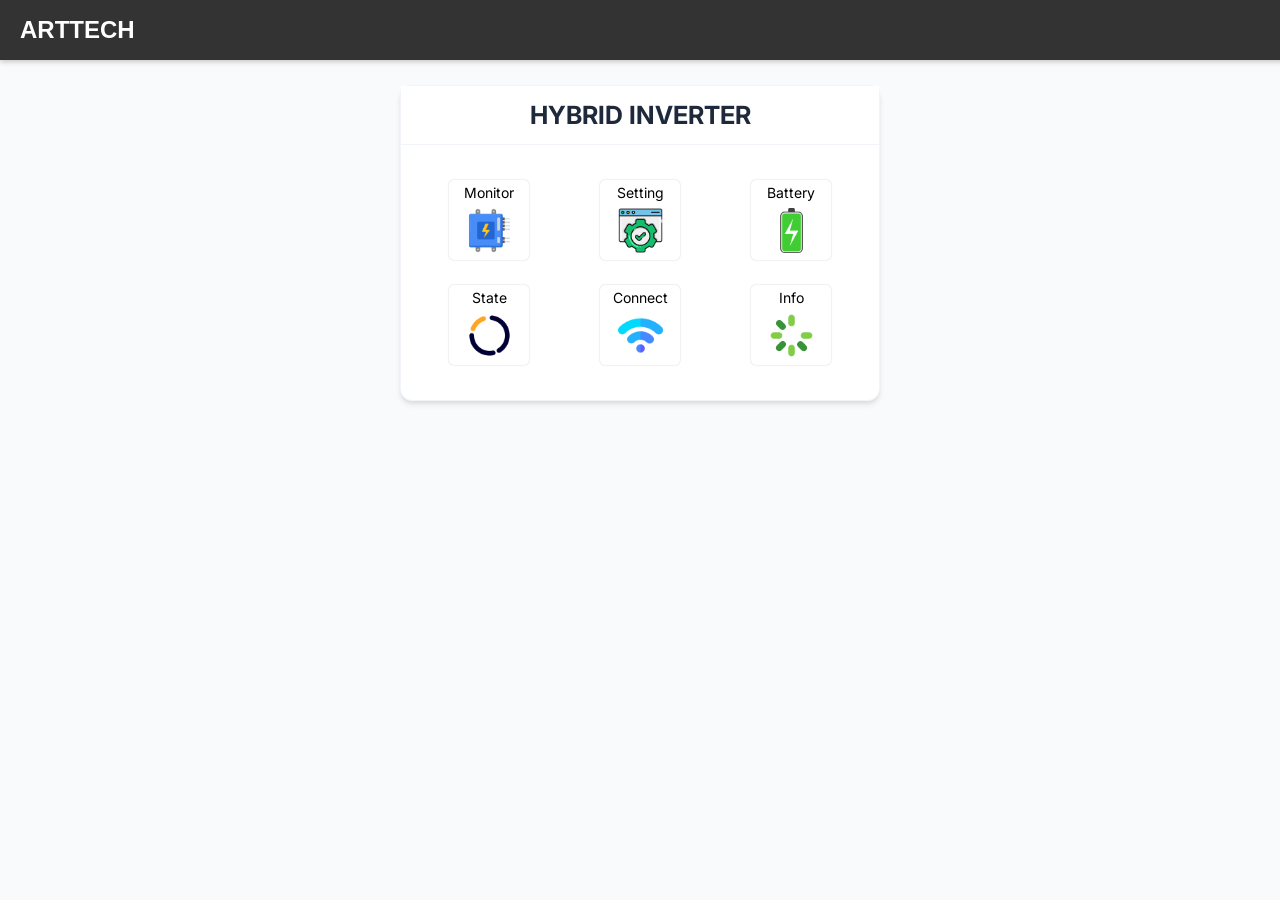
<file: data/index.html>
<!DOCTYPE html>
<html lang="en">
<head>
    <meta charset="UTF-8">
    <meta http-equiv="X-UA-Compatible" content="IE=edge">
    <meta name="viewport" content="width=device-width, initial-scale=1.0">
    <title>ARTTECH</title>
    <link rel="stylesheet" href="mainstyle.css">
    <link rel="stylesheet" href="substyle.css">
</head>

<body >
    <header class="navbar">
        <div class="navbar-brand">
            <a href="index.html" class="navbar-logo-link">
                <span class="navbar-text">ARTTECH</span>
            </a>
        </div>
    </header>

    <div class="main-container">     
            <div class="blockhead">
                <div class="blockname">
                    <p class="namehead">HYBRID INVERTER</p>
                </div>  
            </div>  
            <div class="blockcontent">           
                <div class="menu-grid">
                    <a href="monitor.html" class="blockicon-link">
                        <div class="blockicon" id="inverter">
                            <p class="namesub">Monitor</p>
                            <div><img src="pic/pic-monitor.png" width="45" height="45"></div>
                        </div>
                    </a>

                    <a href="set.html" class="blockicon-link">
                        <div class="blockicon" id="setting">
                            <p class="namesub">Setting</p>
                            <div><img src="pic/pic-setting.png" width="45" height="45"></div>
                        </div>
                    </a>

                    <a href="batt.html" class="blockicon-link">
                        <div class="blockicon" id="battery">
                            <p class="namesub">Battery</p>
                            <div><img src="pic/pic-battery.png" width="45" height="45"></div>
                        </div>
                    </a>

                    <a href="state.html" class="blockicon-link">
                        <div class="blockicon" id="state">
                            <p class="namesub">State</p>
                            <div><img src="pic/pic-state.png" width="45" height="45"></div>
                        </div>
                    </a>

                    <a href="network.html" class="blockicon-link">
                        <div class="blockicon" id="connect">
                            <p class="namesub">Connect</p>
                            <div><img src="pic/pic-connect.png" width="45" height="45"></div>
                        </div>
                    </a>
                    
                    <a href="info.html" class="blockicon-link">
                        <div class="blockicon" id="info">
                            <p class="namesub">Info</p>
                            <div><img src="pic/pic-info.png" width="45" height="45"></div>
                        </div>
                    </a>
                </div> 
            </div> 
    </div>

<!-- 
    <footer class="main-footer">
        <div class="footer-content">
            <p>&copy; 2025 www.arttech.com copyright.</p>
        </div>
    </footer>
 -->

<!-- <script src="iscript.js"></script> -->

</body>
</html>
</file>
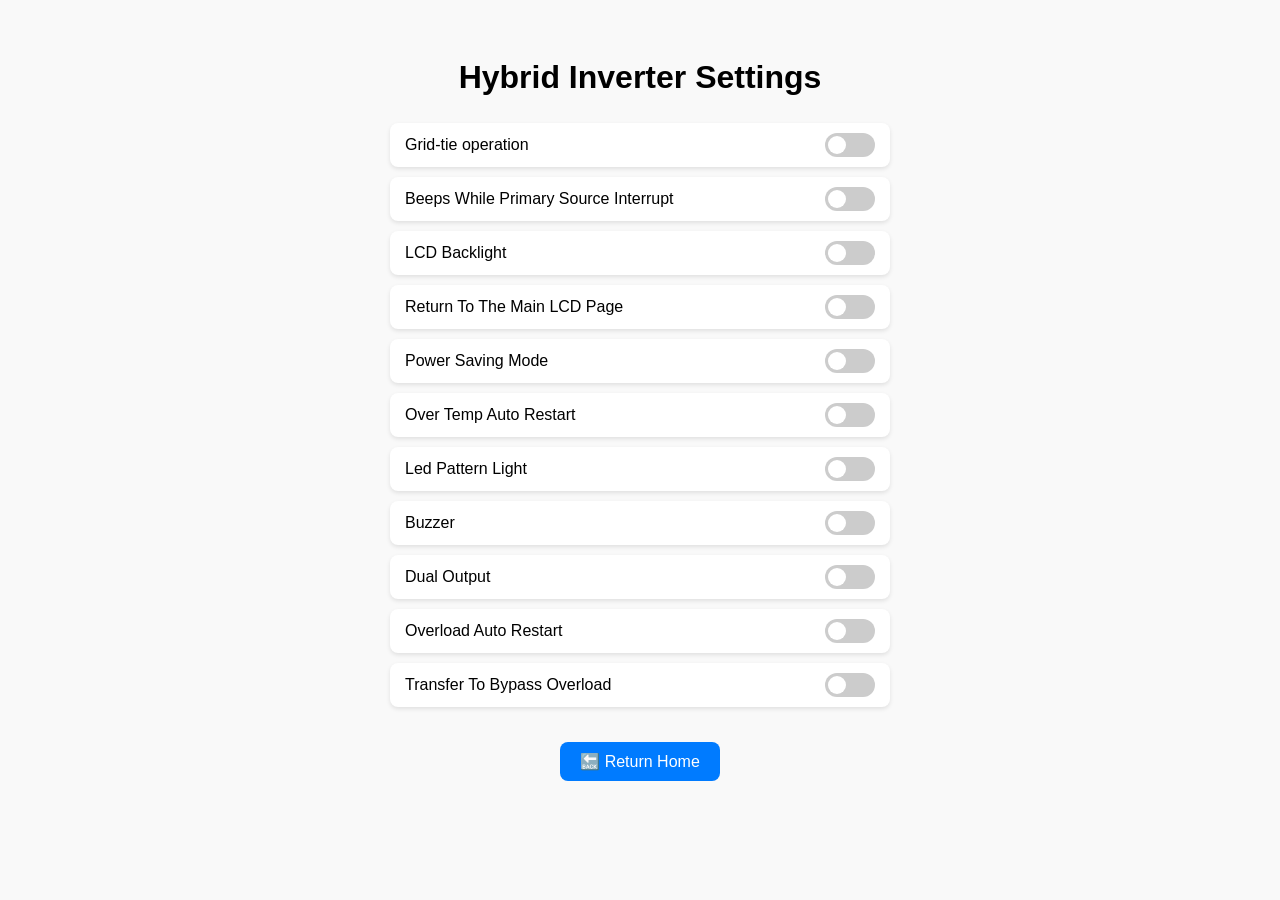
<file: data/setting/index.html>
<!DOCTYPE html>
<html lang="en">
<head>
  <meta charset="UTF-8">
  <title>Hybrid Inverter Settings</title>
  <link rel="stylesheet" href="styles.css">
</head>
<body>

  <h1>Hybrid Inverter Settings</h1>

  <div class="toggle-container">
    <div class="toggle-row">
      <span>Grid-tie operation</span>
      <label class="switch">
        <input type="checkbox" onchange="toggleSetting(this,'Grid-tie operation')">
        <span class="slider"></span>
      </label>
    </div>

    <div class="toggle-row">
      <span>Beeps While Primary Source Interrupt</span>
      <label class="switch">
        <input type="checkbox" onchange="toggleSetting(this,'Beeps While Primary Source Interrupt')">
        <span class="slider"></span>
      </label>
    </div>

    <div class="toggle-row">
      <span>LCD Backlight</span>
      <label class="switch">
        <input type="checkbox" onchange="toggleSetting(this,'LCD Backlight')">
        <span class="slider"></span>
      </label>
    </div>

    <div class="toggle-row">
      <span>Return To The Main LCD Page</span>
      <label class="switch">
        <input type="checkbox" onchange="toggleSetting(this,'Return To The Main LCD Page')">
        <span class="slider"></span>
      </label>
    </div>

    <div class="toggle-row">
      <span>Power Saving Mode</span>
      <label class="switch">
        <input type="checkbox" onchange="toggleSetting(this,'Power Saving Mode')">
        <span class="slider"></span>
      </label>
    </div>

    <div class="toggle-row">
      <span>Over Temp Auto Restart</span>
      <label class="switch">
        <input type="checkbox" onchange="toggleSetting(this,'Over Temp Auto Restart')">
        <span class="slider"></span>
      </label>
    </div>

    <div class="toggle-row">
      <span>Led Pattern Light</span>
      <label class="switch">
        <input type="checkbox" onchange="toggleSetting(this,'Led Pattern Light')">
        <span class="slider"></span>
      </label>
    </div>

    <div class="toggle-row">
      <span>Buzzer</span>
      <label class="switch">
        <input type="checkbox" onchange="toggleSetting(this,'Buzzer')">
        <span class="slider"></span>
      </label>
    </div>

    <div class="toggle-row">
      <span>Dual Output</span>
      <label class="switch">
        <input type="checkbox" onchange="toggleSetting(this,'Dual Output')">
        <span class="slider"></span>
      </label>
    </div>

    <div class="toggle-row">
      <span>Overload Auto Restart</span>
      <label class="switch">
        <input type="checkbox" onchange="toggleSetting(this,'Overload Auto Restart')">
        <span class="slider"></span>
      </label>
    </div>

    <div class="toggle-row">
      <span>Transfer To Bypass Overload</span>
      <label class="switch">
        <input type="checkbox" onchange="toggleSetting(this,'Transfer To Bypass Overload')">
        <span class="slider"></span>
      </label>
    </div>
  </div>

  <div style="text-align: center; margin-top: 30px;">
    <a href="home.html">
        <button class="home-button">🔙 Return Home</button>
    </a>
  </div>

  <script src="script.js"></script>
</body>
</html>
</file>
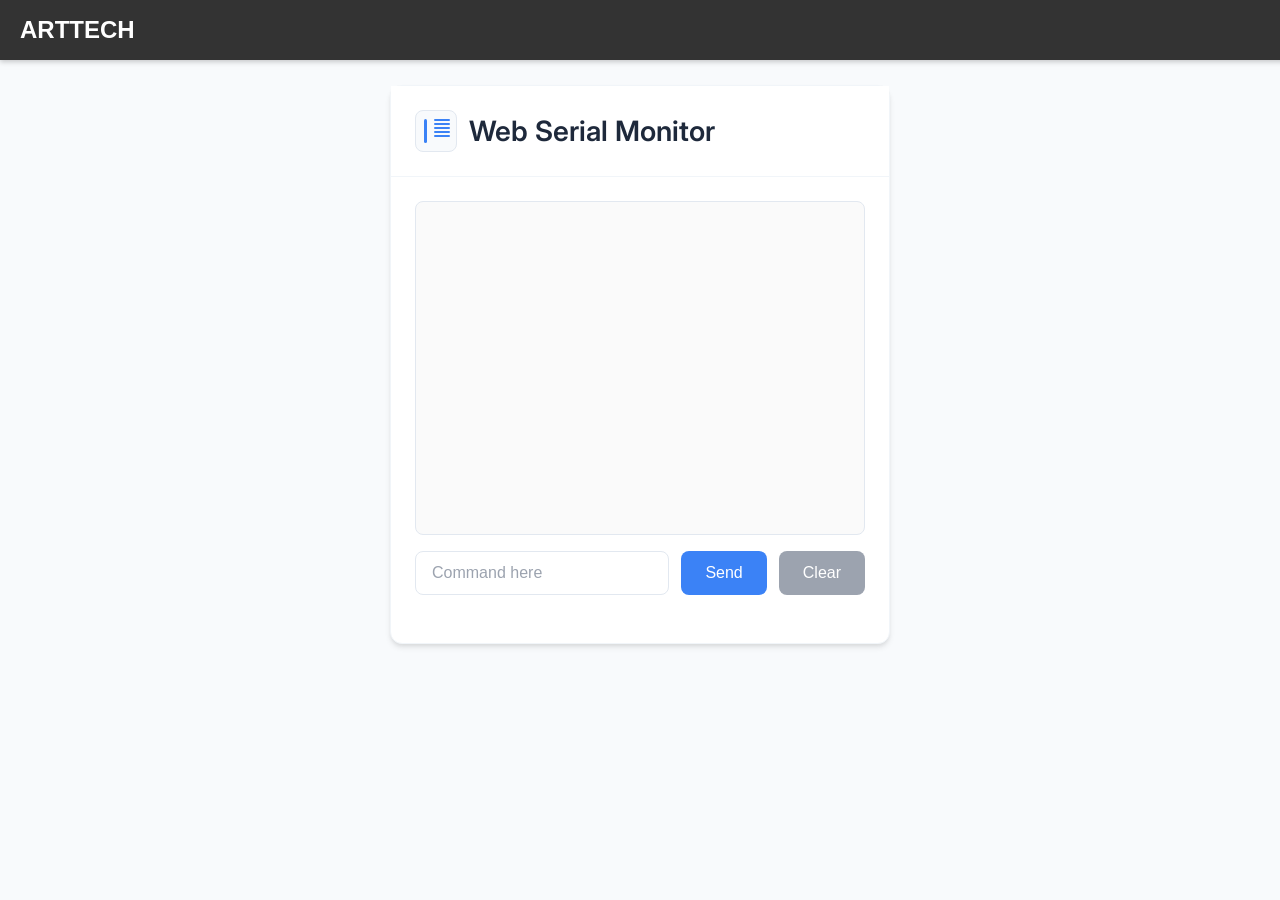
<file: data/info.html>
<!DOCTYPE html>
<html lang="en">
<head>
    <meta charset="UTF-8">
    <meta name="viewport" content="width=device-width, initial-scale=1.0">
    <title>WebSerial</title>
    <link rel="stylesheet" href="info.css">
    <link rel="stylesheet" href="mainstyle.css">
    
</head>
<body>
    <header class="navbar">
        <div class="navbar-brand">
            <a href="index.html" class="navbar-logo-link">
                <span class="navbar-text">ARTTECH</span>
            </a>
        </div>
    </header>

    <div class="container">
        <div class="header">
            <div class="logo">
                <div class="logo-icon"></div>
                Web Serial Monitor
            </div>
        </div>

        <div class="content">
            <div class="terminal" id="terminal">
                <div class="empty-state">
                </div>
            </div>

            <div class="input-section">
                <input 
                    type="text" 
                    class="message-input" 
                    id="messageInput" 
                    placeholder="Command here"  
                >
                <button class="send-btn" id="sendBtn" >Send</button>
                <button class="clear-btn" id="clearBtn">Clear</button> <!-- ปุ่ม Clear -->
            </div>
        </div>
        <div class="blockdummy"></div>  
    </div>
<!-- 
    <footer class="main-footer">
        <div class="footer-content">
            <p>&copy; 2025 www.arttech.com copyright.</p>
        </div>
    </footer>
 -->
    <script src="info.js"></script>
</body>
</html>
</file>
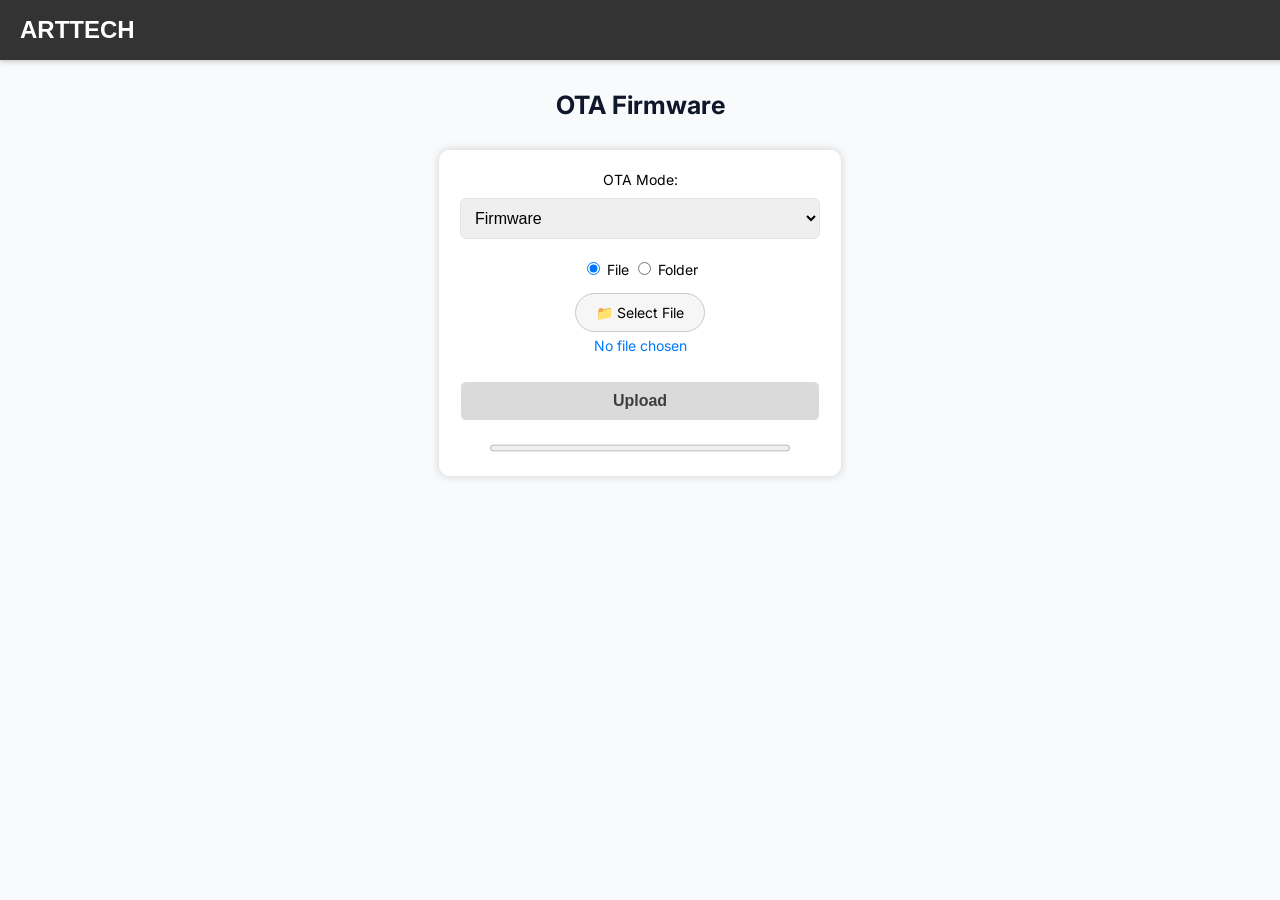
<file: data/ota.html>
<!DOCTYPE html>
<html lang="en">

<head>
  <meta charset="UTF-8">
  <title>Hybrid Inverter Settings</title>
  <link rel="stylesheet" href="ota.css">
  <link rel="stylesheet" href="mainstyle.css">
  <style>
    .hidden {
      display: none;
    }

    .file-input-group {
      margin-top: 10px;
    }
  </style>
</head>

<body>
  <header class="navbar">
    <div class="navbar-brand">
      <a href="index.html" class="navbar-logo-link">
        <span class="navbar-text">ARTTECH</span>
      </a>
    </div>
  </header>

  <h1>OTA Firmware</h1>
  <div class="upload-section">
    <label for="type">OTA Mode:</label>
    <select id="type">
      <option value="otafirmware">Firmware</option>
      <option value="otalittlefs">LittleFS</option>
    </select>

    <div style="margin-top:10px;">
      <label>
        <input type="radio" name="uploadMode" id="radioFile" checked onchange="toggleMode('file')"> File
      </label>
      <label>
        <input type="radio" name="uploadMode" id="radioFolder" onchange="toggleMode('folder')"> Folder
      </label>
    </div>

    <div id="fileInputGroup" class="file-input-group">
      <label class="custom-file-upload">
        <input type="file" id="file" multiple hidden>
        📁 Select File
      </label>
    </div>

    <div id="folderInputGroup" class="file-input-group hidden">
      <label class="custom-file-upload">
        <input type="file" id="folder" webkitdirectory multiple hidden>
        📂 Select Folder
      </label>
    </div>
    
    <span id="file-name" class="file-name">No file chosen</span>
    <br><br>
    <button onclick="upload()">Upload</button>
    <progress id="progress" max="100" value="0" style="width:300px;"></progress>
  </div>

  <script src="ota.js"></script>
</body>

</html>
</file>
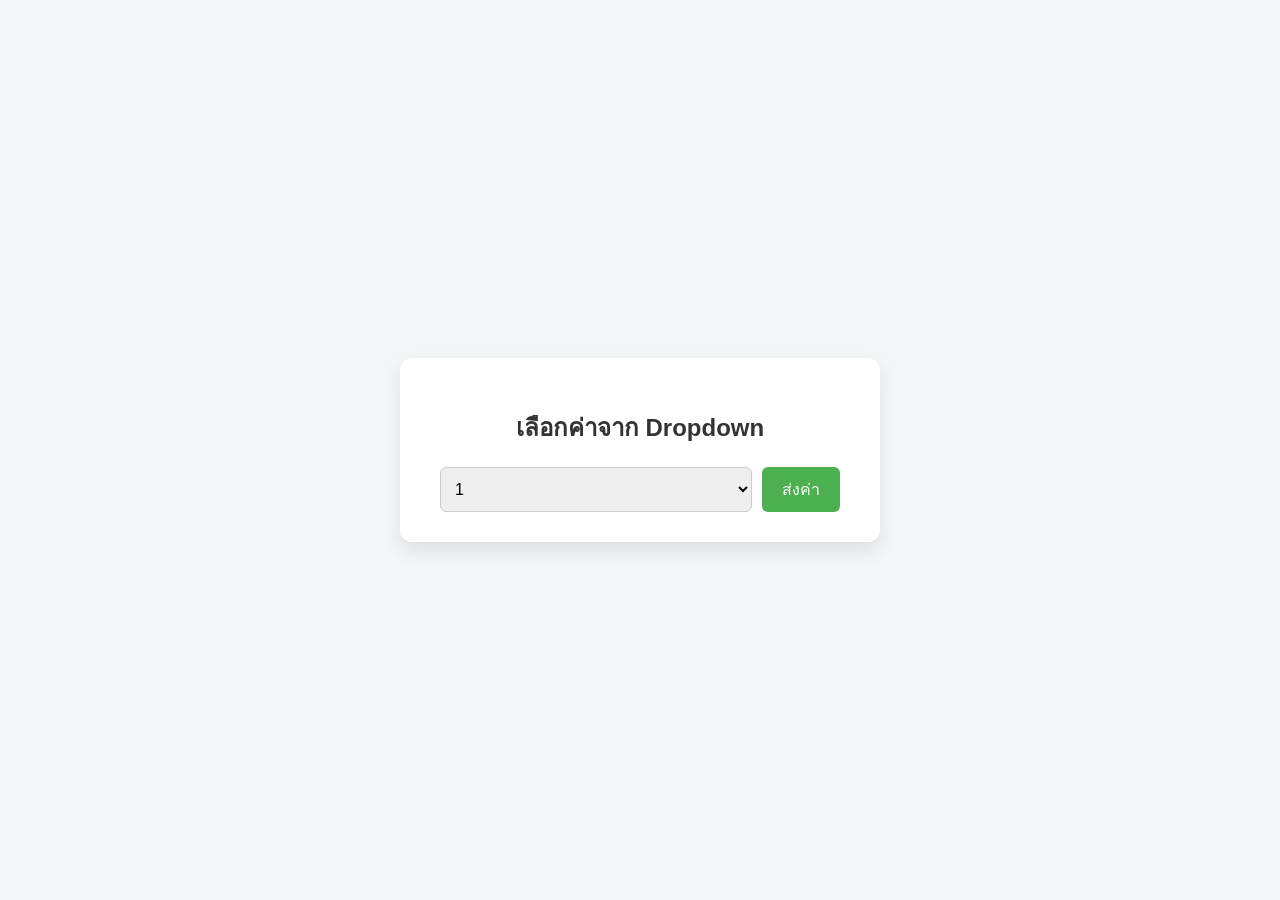
<file: data/batt/battery.html>
<!DOCTYPE html>
<html lang="en">
<head>
  <meta charset="UTF-8">
  <title>Dropdown Horizontal</title>
  <style>
    body {
      font-family: 'Segoe UI', sans-serif;
      background: #f4f6f8;
      display: flex;
      justify-content: center;
      align-items: center;
      height: 100vh;
      margin: 0;
    }

    .card {
      background: white;
      padding: 30px 40px;
      border-radius: 12px;
      box-shadow: 0 8px 20px rgba(0, 0, 0, 0.1);
      max-width: 400px;
      width: 100%;
      text-align: center;
    }

    .card h2 {
      margin-bottom: 20px;
      color: #333;
    }

    .form-row {
      display: flex;
      gap: 10px;
      justify-content: center;
    }

    select {
      padding: 10px;
      font-size: 16px;
      border: 1px solid #ccc;
      border-radius: 6px;
      flex: 1;
    }

    button {
      padding: 10px 20px;
      background: #4CAF50;
      color: white;
      font-size: 16px;
      border: none;
      border-radius: 6px;
      cursor: pointer;
      transition: background 0.3s ease;
    }

    button:hover {
      background: #45a049;
    }
  </style>
</head>
<body>
  <div class="card">
    <h2>เลือกค่าจาก Dropdown</h2>
    <form action="/post" method="post">
      <div class="form-row">
        <select name="plain" id="plain">
          <option value="1">1</option>
          <option value="2">2</option>
          <option value="3">3</option>
          <option value="4">4</option>
          <option value="5">5</option>
        </select>
        <button type="submit">ส่งค่า</button>
      </div>
    </form>
  </div>
</body>
</html>
</file>
<file: data/mainstyle.css>
@import url('https://fonts.googleapis.com/css2?family=Inter:wght@400;500;600;700&display=swap');

html, body {
    height: 100%; /* หรือ min-height: 100vh; */
}

body {
    font-family: 'Inter', -apple-system, BlinkMacSystemFont, "Segoe UI", Roboto, sans-serif;
    padding: 0; 
    margin: 0; 
    font-size: 14px;
    background-color: #f8fafc;
    min-height: 100vh; 
    display: flex; 
    flex-direction: column;
    align-items: center;
    justify-content: flex-start;
}

h1 {
    margin-top: calc(var(--navbar-height) + 20px); /* Adjust 20px as desired spacing */
    padding: 10px; /* Keep internal padding for h1 */
    text-align: center;
    color: #0f172a;
    font-size: 1.8em;
    width: 100%; /* Ensure h1 takes full width for text-align: center to be effective */
    max-width: 500px; /* Limit h1 width to match toggle-container */
    box-sizing: border-box; /* Include padding in width calculation */
    margin-bottom: 20px; /* Space between h1 and toggle-container */
}

/* Define CSS variable for Navbar height */
:root {
    --navbar-height: 60px; /* ปรับค่านี้ตามความสูงจริงของ Navbar ของคุณ */
}

/* Navbar Styles (จากโค้ดเดิมที่ปรับปรุง) */
.navbar {
    width: 100%;
    height: var(--navbar-height); /* กำหนดความสูง Navbar */
    background-color: #333; 
    padding: 0 20px; /* ลด padding ด้านบน/ล่าง เพราะใช้ height แทน */
    display: flex;
    justify-content: flex-start; 
    align-items: center;
    box-shadow: 0 2px 5px rgba(0,0,0,0.2); 
    position: fixed; 
    top: 0;
    left: 0;
    z-index: 1000; 
}

.navbar-brand {
    display: flex;
    align-items: center;
}

.navbar-logo-link {
    text-decoration: none;
    display: flex;
    align-items: center;
}

.navbar-logo { /* ถ้าคุณมี Logo รูปภาพ */
    height: 30px; 
    margin-right: 10px;
}

.navbar-text {
    color: #fff; 
    font-size: 24px; 
    font-weight: bold;
    font-family: 'Arial Black', sans-serif; 
    text-transform: uppercase; 
}

/*Footer----------------------------------------------------------------------------------*/

  .main-footer {
    width: 100%;
    background-color: #333;
    color: white;
    text-align: center;
    padding: 1em;
    position: fixed; 
    bottom: 0px;
  }
  .footer-content P {
    margin: 0px;
  }

  @media (max-width: 767px) {
  .footer {
    font-size: 0.8em; /* ลดขนาดตัวอักษร */
    padding: 5px; /* ลดระยะห่าง */
    /* จัดเรียงองค์ประกอบใหม่หากจำเป็น */
  }
}
</file>
<file: data/substyle.css>
:root {
  --radainblock: 5px;
  --nameblockh: 70px;
  --widthblock: 650px;
  --theme1: #3b82f6;
  --theme2: #008184;
  --theme3: #24c522;
  --theme4: #008184;
  --blockh: 80px;
  --blockv: 140px;
  --blockw: 90px;
  --radainblock: 5px;
  --hover: 0.8;
}

.main-container {
  position: relative;
  margin-top: 85px;
  margin-bottom: 30px;
  width: 90%;
  font-size: 14px;
  max-width: 480px;
  box-sizing: border-box;
  background: white;
  border-radius: 12px;
  box-shadow: 0 4px 6px -1px rgba(0, 0, 0, 0.1), 0 2px 4px -1px rgba(0, 0, 0, 0.06);
  border: 1px solid #f1f5f9;
  display: flex;
  flex-direction: column;
}

.blockhead {
  padding: 14px;
  border-bottom: 1px solid #f1f5f9;
  background: white;
}

.blockdummy {
  height: 37px;
}

.blockcontent {
  padding: 20px;

}

.blockname {
  display: flex;
  justify-content: center;
}

.menu-grid {
  display: grid;
  grid-template-columns: repeat(3, 1fr);
  gap: 15px;
  justify-items: center;
  align-items: center;
  padding: 10px 0;
}

@media (max-width: 400px) {
  .menu-grid {
    grid-template-columns: repeat(2, 1fr);
    gap: 10px;
  }
}

.blockicon-row {
  display: flex;
  justify-content: center;
}

.blockicon {
  height: var(--blockh);
  width: var(--blockh);
  background-color: #fff;
  border-radius: var(--radainblock);
  -webkit-box-shadow: 0 10px 30px rgba(0, 0, 0, 0.2);
  box-shadow: 0px 0px 2px rgba(0, 0, 0, 0.2);
  border: 1px;
  display: grid;
  place-items: center;
  margin: 5px;
  cursor: pointer;
}

.blockicon:active {
  -webkit-box-shadow: 0 30px 50px rgba(0, 0, 0, .2);
  box-shadow: 0px 0px 5px rgba(0, 0, 0, .2);
  transform: translateY(5px);
}

.blockicon:hover {
  opacity: var(--hover);
}

.blockicon-link {
  color: #000000;
  text-decoration: none;
}

p.namehead {
  font-size: 25px;
  font-weight: bold;
  color: #1e293b;
  margin: 0px;
}

p.namesub {
  margin: 0px;
}

.toggle-row {
  display: flex;
  justify-content: space-between;
  align-items: center;
  background: #fff;
  padding: 10px 10px;
  margin-bottom: 4px;
  border: 1px solid #e2e8f0;
  border-radius: 8px;
}

.toggle-text {
  width: 185px;
}

.switch {
  position: relative;
  display: inline-block;
  width: 50px;
  height: 24px;
}

.switch input {
  opacity: 0;
  width: 0;
  height: 0;
}

.switch input:disabled + .slider {
  opacity: 0.5;
  cursor: not-allowed;
}
.disabled {
  opacity: 0.5;
  pointer-events: none;
}

.slider {
  position: absolute;
  cursor: pointer;
  top: 0;
  left: 0;
  right: 0;
  bottom: 0;
  background-color: #ccc;
  transition: .4s;
  border-radius: 24px;
}

.slider:before {
  position: absolute;
  content: "";
  height: 18px;
  width: 18px;
  left: 3px;
  bottom: 3px;
  background-color: white;
  transition: .4s;
  border-radius: 50%;
}

input:checked+.slider {
  background-color: var(--theme2);
}

input:checked+.slider:before {
  transform: translateX(26px);
}

/*All Card /////////////////////////////////////////////////////////////////////////////////////////////////// */
.card-main {
  justify-content: space-between;
  align-items: center;
  background: #fff;
  margin-bottom: 4px;
  padding: 10px 15px;
  border: 1px solid #e2e8f0;
  border-radius: 8px;
  /*box-shadow: 0 1px 2px rgba(0,0,0,0.2);* #1e293b;*/
}

.label {
  color: #1e293b;
}

.value {
  color: #1e293b;
}

.card-name {
  padding: 3px;
  margin-bottom: 2px;
}

.para-name {
  padding: 0px;
}

.setting-input {
  margin-bottom: 15px;
}

.card-middle {
  text-align: center;
}

.form-row {
  display: flex;
  font-size: 16px;
  gap: 10px;
  height: 35px;
  justify-content: space-between;
}

.text-input {
  padding-left: 10px;
}

select {
  padding: 3px;
  height: 35px;
  border: 1px solid #e2e8f0;
  border-radius: 6px;
  flex: 1;
}

.button-set {
  background-color: var(--theme2);
  /* width: 100%; */
  height: 35px;
  border: none;
  color: rgb(255, 255, 255);
  padding: 1px 24px;
  text-align: center;
  text-decoration: none;
  display: inline-block;
  cursor: pointer;
  border-radius: 4px;
  box-shadow: 0 1px 1px 0 rgba(0, 0, 0, 0.4);
  /* เพิ่มเงา */
  transition: box-shadow 0.3s;
}

.button-set:active {
  transform: translateY(5px);
}

.button-set:hover {
  box-shadow: 0 4px 8px 0 rgba(0, 0, 0, 0.2);
}

.button-save {
  background-color: var(--theme2);
  /* สีฟ้า */
  width: 100%;
  border: none;
  color: white;
  font-size: 16px;
  font-weight: bold;
  padding: 12px 24px;
  text-align: center;
  text-decoration: none;
  display: inline-block;
  margin: 4px 2px;
  cursor: pointer;
  border-radius: 4px;
  box-shadow: 0 2px 5px 0 rgba(0, 0, 0, 0.26);
  /* เพิ่มเงา */
  transition: box-shadow 0.3s;
}

.button-save:hover {
  box-shadow: 0 4px 8px 0 rgba(0, 0, 0, 0.4);
  /* เงาเข้มขึ้นเมื่อ hover */
}

.input-batt {
  padding: 0px 10px;
  border: 1px solid #ccc;
  border-radius: 6px;
  max-width: 100%;
  flex: 1;
}

/* input[type="number"] {
  padding: 0px 10px;
  border: 1px solid #ccc;
  border-radius: 6px;
  max-width: 100%;
  /* flex: 1; */
/* } */


/* input[type="number"] {
  max-width: 100%;
} */

input[type="text"] {
  padding: 5px;
  border: 1px solid #ccc;
  border-radius: 6px;
  flex: 1;
}

input[type="text"] {
  max-width: 100%;
}

.display-row {
  display: flex;
  align-items: center;
  justify-content: space-between;
  padding: 10px 16px;
  background: #fefefe;
  margin-bottom: 4px;
  border: 1px solid #e2e8f0;
  border-radius: 8px;
  color: #000000;
}

.value-container {
  display: flex;
  gap: 4px;
  align-items: center;

}

input[type="password"] {
  padding: 5px;
  border: 1px solid #ccc;
  border-radius: 6px;
  flex: 1;
}

button.icon-btn {
  background: none;
  border: 1px solid #ccc;
  padding: 6px;
  border-radius: 6px;
  cursor: pointer;
}

button.icon-btn:focus {
  outline: 2px solid #6ca0ff;
}

.error-container {
  color: red;
  font-size: 12px;
  margin-top: 4px;
  display: none;
  /* เริ่มต้นซ่อน */
}

.card-horizontal {
  display: flex;
  align-items: center;
  justify-content: space-between;
  border: 1px solid #e2e8f0;
  margin: 5px 0px;
  border-radius: 12px;
  padding: 10px 16px;
  gap: 6px;

}

.card-vertical {
  /* display: flex; */
  flex-direction: column;
}


.grid-input {
  display: flex;
  align-items: center;
}

.grid-control {
  height: 30px;
  margin-right: 5px;
  padding-left: 10px;
  width: 70%;
  min-width: 70px;
  border: 1px solid #ccc;
  border-radius: 6px;
}

.cutoff-name {
  padding: 0px 5px;
  width: 130px;
  margin: 0px 5px;
}

/* Responsive adjustments for mobile */
@media (max-width: 480px) {
  .card-horizontal {
    flex-direction: column;
    align-items: stretch;
    gap: 12px;
  }
  .grid-input {
    justify-content: space-between;
    width: 100%;
  }
  .grid-control {
    width: 90%;
  }
  .cutoff-name {
    width: auto;
    margin-bottom: 4px;
    display: block;
  }
  .card-vertical {
    flex: 1;
  }
  .button-set {
    width: 100%;
  }
}
</file>
<file: data/setting/styles.css>
body {
  font-family: Arial, sans-serif;
  padding: 30px;
  background-color: #f9f9f9;
}

h1 {
  text-align: center;
}

.toggle-container {
  display: flex;
  flex-direction: column;
  max-width: 500px;
  margin: auto;
}

.toggle-row {
  display: flex;
  justify-content: space-between;
  align-items: center;
  background: #fff;
  padding: 10px 15px;
  margin: 5px 0;
  border-radius: 8px;
  box-shadow: 0 2px 4px rgba(0,0,0,0.1);
}

.switch {
  position: relative;
  display: inline-block;
  width: 50px;
  height: 24px;
}

.switch input {
  opacity: 0;
  width: 0;
  height: 0;
}

.slider {
  position: absolute;
  cursor: pointer;
  top: 0; left: 0;
  right: 0; bottom: 0;
  background-color: #ccc;
  transition: .4s;
  border-radius: 24px;
}

.slider:before {
  position: absolute;
  content: "";
  height: 18px;
  width: 18px;
  left: 3px;
  bottom: 3px;
  background-color: white;
  transition: .4s;
  border-radius: 50%;
}

input:checked + .slider {
  background-color: #4CAF50;
}

input:checked + .slider:before {
  transform: translateX(26px);
}

.home-button {
  background-color: #007BFF;
  color: white;
  font-size: 16px;
  padding: 10px 20px;
  border: none;
  border-radius: 8px;
  cursor: pointer;
  transition: background-color 0.3s ease;
}

.home-button:hover {
  background-color: #0056b3;
}
</file>
<file: data/info.css>
.container {
    position: relative;
    margin-top: 85px;
    margin-bottom: 30px;
    width: 90%;
    max-width: 500px;
    box-sizing: border-box;
    background: white;
    border-radius: 12px;
    box-shadow: 0 4px 6px -1px rgba(0, 0, 0, 0.1), 0 2px 4px -1px rgba(0, 0, 0, 0.06);
    border: 1px solid #f1f5f9;
}

.header {
    padding: 24px;
    border-bottom: 1px solid #f1f5f9;
    background: white;
    color: #1e293b;
}

.logo {
    display: flex;
    align-items: center;
    gap: 12px;
    font-size: 28px;
    font-weight: 600;
}

.logo-icon {
    width: 40px;
    height: 40px;
    background: #f8fafc;
    border: 1px solid #e2e8f0;
    border-radius: 8px;
    display: flex;
    align-items: center;
    justify-content: center;
    position: relative;
}

.logo-icon::before {
    content: '';
    position: absolute;
    left: 8px;
    top: 50%;
    transform: translateY(-50%);
    width: 3px;
    height: 24px;
    background: #3b82f6;
    border-radius: 2px;
}

.logo-icon::after {
    content: '';
    position: absolute;
    right: 6px;
    top: 8px;
    width: 16px;
    height: 2px;
    background: #3b82f6;
    border-radius: 1px;
    box-shadow: 
        0 4px 0 #3b82f6,
        0 8px 0 #3b82f6,
        0 12px 0 #3b82f6,
        0 16px 0 #3b82f6;
}

.content {
    padding: 24px;
}

.input-section {
    display: flex;
    gap: 12px;
    margin-bottom: 24px;
}

.message-input {
    flex: 1;
    padding: 12px 16px;
    border: 1px solid #e2e8f0;
    border-radius: 8px;
    font-size: 16px;
    outline: none;
    transition: border-color 0.2s ease;
    background: white;
}

.message-input:focus {
    border-color: #3b82f6;
    box-shadow: 0 0 0 3px rgba(59, 130, 246, 0.1);
}

.message-input::placeholder {
    color: #9ca3af;
}

.send-btn {
    padding: 12px 24px;
    background: #3b82f6;
    color: white;
    border: none;
    border-radius: 8px;
    font-size: 16px;
    font-weight: 500;
    cursor: pointer;
    transition: background-color 0.2s ease, transform 0.1s ease;
    min-width: 80px;
}

.send-btn:hover {
    background: #2563eb;
}

.send-btn:active {
    transform: translateY(1px);
}

.send-btn:disabled {
    background: #9ca3af;
    cursor: not-allowed;
    transform: none;
}

.clear-btn {
    padding: 12px 24px;
    background: #9ca3af;
    color: white;
    border: none;
    border-radius: 8px;
    font-size: 16px;
    font-weight: 500;
    cursor: pointer;
    transition: background-color 0.2s ease, transform 0.1s ease;
    min-width: 80px;
}

.clear-btn:hover {
    background: #9ca3af;
}

.clear-btn:active {
    transform: translateY(1px);
}

.terminal {
    background: #fafafa;
    border: 1px solid #e2e8f0;
    border-radius: 8px;
    margin-bottom: 16px;
    padding: 16px;
    height: 300px;
    overflow-y: auto;
    font-family: 'Monaco', 'Menlo', 'Ubuntu Mono', monospace;
    font-size: 14px;
    line-height: 1.5;
}

.terminal::-webkit-scrollbar {
    width: 6px;
}

.terminal::-webkit-scrollbar-track {
    background: #f1f5f9;
    border-radius: 3px;
}

.terminal::-webkit-scrollbar-thumb {
    background: #cbd5e1;
    border-radius: 3px;
}

.terminal::-webkit-scrollbar-thumb:hover {
    background: #94a3b8;
}

.terminal-message {
    margin-bottom: 8px;
    padding: 4px 0;
    color: #374151;
}

.terminal-message.sent {
    color: #3b82f6;
}

.terminal-message.received {
    color: #059669;
}

.terminal-message.system {
    color: #64748b;
    font-style: italic;
}

.connection-status {
    display: flex;
    align-items: center;
    justify-content: space-between;
    margin-bottom: 16px;
    padding: 12px 16px;
    background: #fefefe;
    border: 1px solid #f1f5f9;
    border-radius: 8px;
    color: #64748b;
}

.connection-status.connected {
    background: #fefefe;
    border-color: #d1fae5;
    color: #059669;
}

.status-indicator {
    display: flex;
    align-items: center;
    gap: 8px;
    font-size: 14px;
    font-weight: 500;
}

.status-dot {
    width: 8px;
    height: 8px;
    border-radius: 50%;
    background: #94a3b8;
    animation: pulse 2s infinite;
}

.connection-status.connected .status-dot {
    background: #059669;
}

@keyframes pulse {
    0%, 100% {
        opacity: 1;
    }
    50% {
        opacity: 0.5;
    }
}

.connect-btn {
    padding: 8px 16px;
    background: #3b82f6;
    color: white;
    border: none;
    border-radius: 6px;
    font-size: 14px;
    cursor: pointer;
    transition: background-color 0.2s ease;
}

.connect-btn:hover {
    background: #2563eb;
}

.connect-btn.disconnect {
    background: #64748b;
}

.connect-btn.disconnect:hover {
    background: #475569;
}

/* Responsive Design */
@media (max-width: 600px) {
    body {
        padding: 12px;
    }

    .container {
        border-radius: 8px;
    }

    .header {
        padding: 20px;
    }

    .logo {
        font-size: 24px;
    }

    .logo-icon {
        width: 36px;
        height: 36px;
    }

    .content {
        padding: 20px;
    }

    .input-section {
        flex-direction: column;
        gap: 12px;
    }

    .send-btn {
        width: 100%;
    }

    .terminal {
        height: 250px;
        font-size: 13px;
    }

    .connection-status {
        flex-direction: column;
        gap: 12px;
        text-align: center;
    }
}

@media (max-width: 400px) {
    body {
        padding: 8px;
    }

    .header {
        padding: 16px;
    }

    .content {
        padding: 16px;
    }

    .terminal {
        height: 200px;
        padding: 12px;
    }

    .message-input {
        font-size: 16px; /* Prevent zoom on iOS */
    }
}

.empty-state {
    display: flex;
    flex-direction: column;
    align-items: center;
    justify-content: center;
    height: 100%;
    color: #9ca3af;
    text-align: center;
}

.empty-state-icon {
    font-size: 48px;
    margin-bottom: 16px;
    opacity: 0.5;
}

.controls {
    display: flex;
    gap: 8px;
    margin-bottom: 16px;
    flex-wrap: wrap;
}

.control-btn {
    padding: 6px 12px;
    background: white;
    border: 1px solid #e2e8f0;
    border-radius: 6px;
    font-size: 12px;
    cursor: pointer;
    transition: all 0.2s ease;
}

.control-btn:hover {
    background: #f8fafc;
    border-color: #cbd5e1;
}

.control-btn.active {
    background: #3b82f6;
    color: white;
    border-color: #3b82f6;
}
</file>
<file: data/ota.css>
.upload-section {
  text-align: center;
  vertical-align: middle;
  padding: 20px;
  border: 1px solid #ffffff;
  width: 80%;
  max-width: 360px;
  border-radius: 10px;
  background-color: #ffffff;
  box-shadow: 0 0 8px rgba(79, 79, 79, 0.25);
}

select, button {
  width: 100%;
  padding: 10px;
  margin: 10px 0;
  font-size: 1rem;
  border-radius: 6px;
  border: 1px solid #e5e5e5;
}

button {
  background-color: #dadada;
  color: rgb(62, 62, 62);
  border: 1px solid #ffffff;
  font-weight: bold;
  cursor: pointer;
  transition: background-color 0.3s;
}

button:hover {
  background-color: #959595;
}

progress {
  width: 100%;
  margin-top: 10px;
}

input[type="file"] {
  display: none;
}

.custom-file-upload {
  background-color: #f6f6f6;
  color: rgb(0, 0, 0);
  padding: 10px 20px;
  border: 1px solid #c9c9c9;
  border-radius: 999px;
  display: inline-block;
  cursor: pointer;
  margin: 5px;
  font-weight: normal;
  transition: background-color 0.3s;
}

.custom-file-upload:hover {
  background-color: #d8d8d8;
}

.custom-file-upload i {
  margin-right: 8px;
}

#file-name {
  color: #007BFF; 
}

/* .hidden {
  display: none;
} */
</file>
